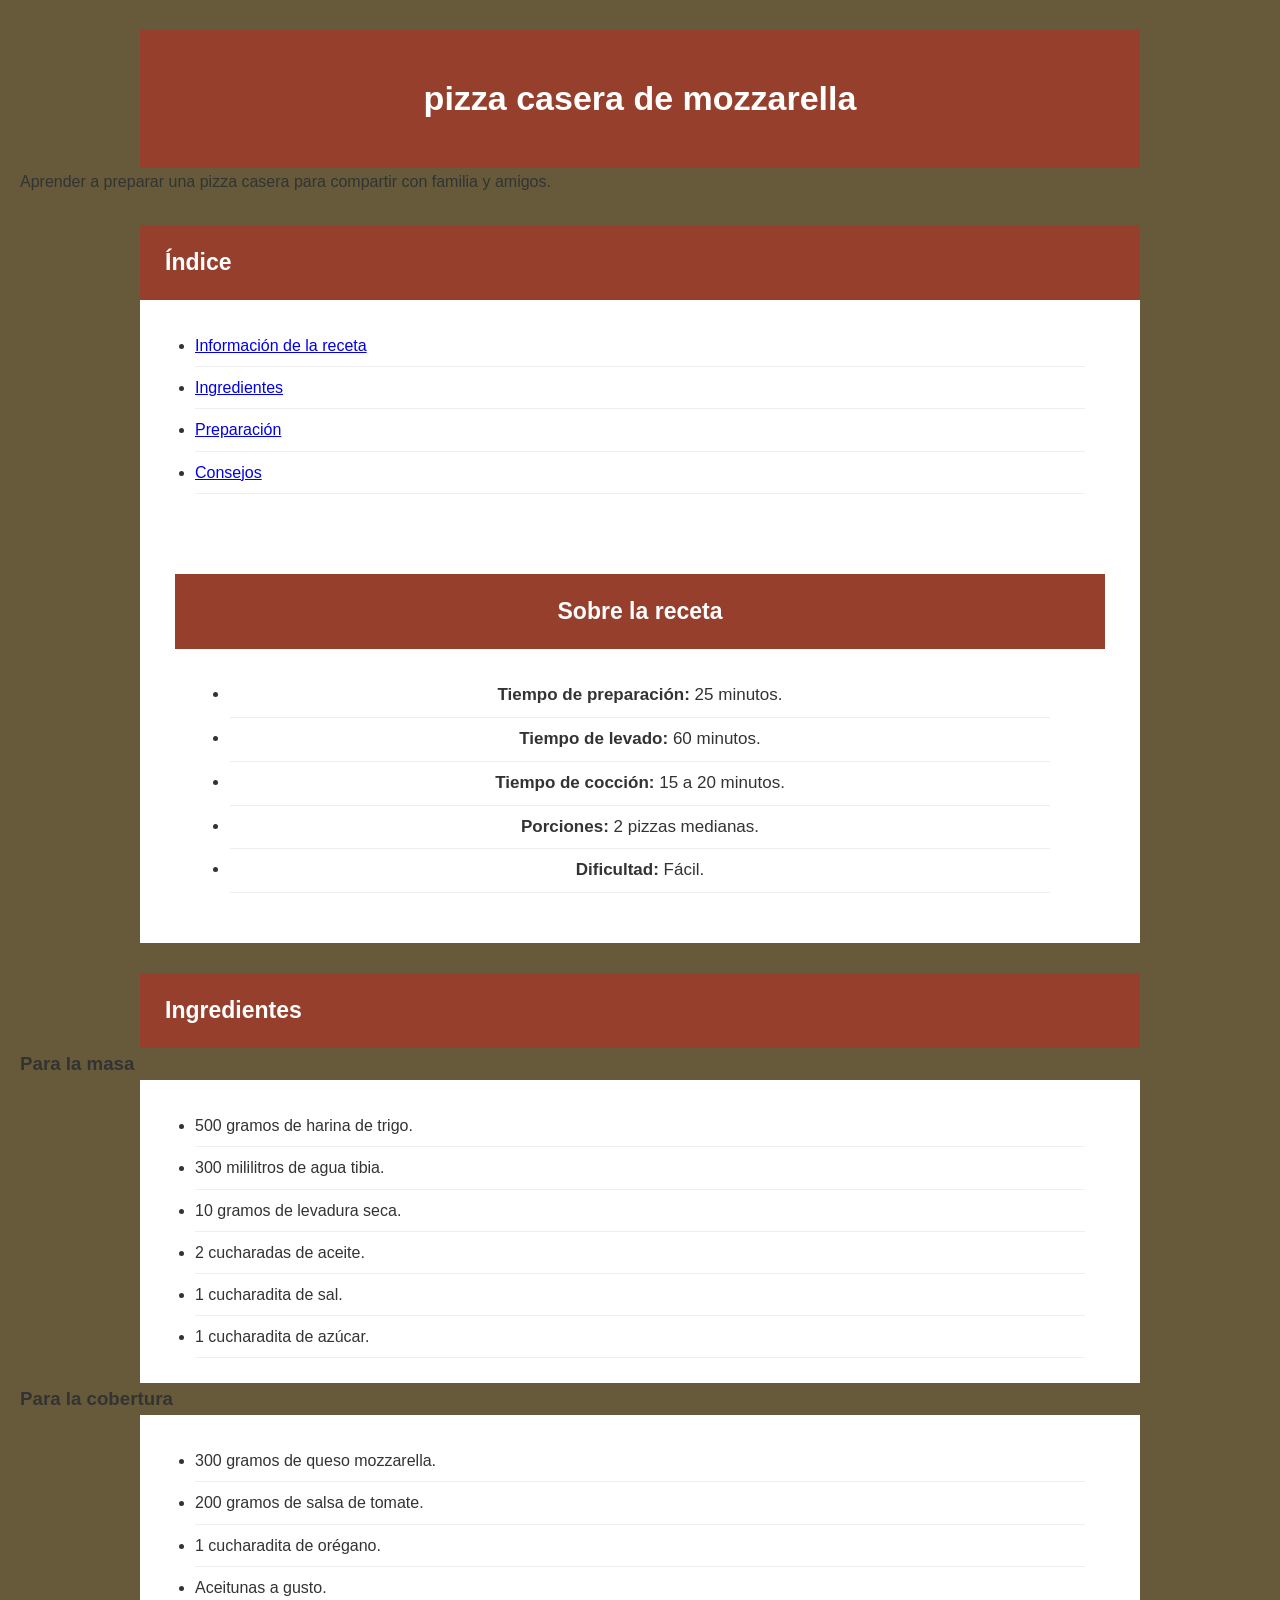
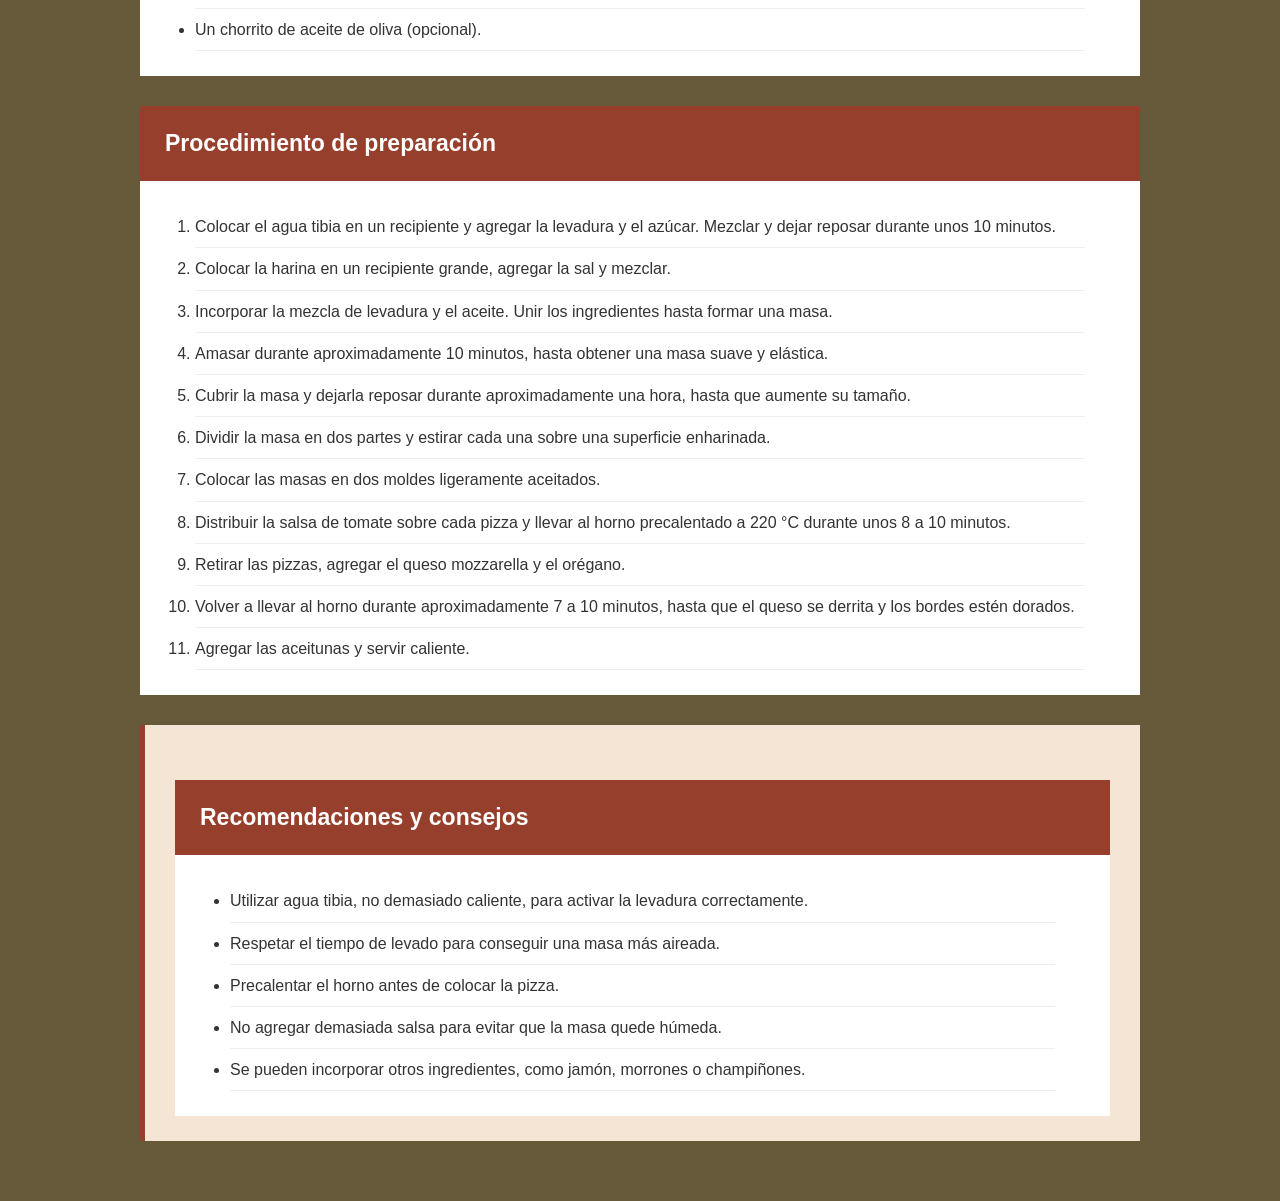
<file: Ejercicio2/index.html>
<!DOCTYPE html>
<html lang="es">
<head>
    <meta charset="UTF-8">
    <meta name="viewport" content="width=device-width, initial-scale=1.0">
    <title>Receta de pizza casera</title>
    <link rel="stylesheet" href="estilo.css">
</head>
<body>

 <header>
        <h1>pizza casera de mozzarella</h1>
        <p>Aprender a preparar una pizza casera para compartir con familia y amigos.</p>
    </header>
  <h2>Índice</h2>
        <ul>
            <li><a href="#informacion">Información de la receta</a></li>
            <li><a href="#ingredientes">Ingredientes</a></li>
            <li><a href="#preparacion">Preparación</a></li>
            <li><a href="#consejos">Consejos</a></li>
        </ul>
    <main>

        <section id="informacion">
            <h2>Sobre la receta</h2>
            <ul>
                <li><strong>Tiempo de preparación:</strong> 25 minutos.</li>
                <li><strong>Tiempo de levado:</strong> 60 minutos.</li>
                <li><strong>Tiempo de cocción:</strong> 15 a 20 minutos.</li>
                <li><strong>Porciones:</strong> 2 pizzas medianas.</li>
                <li><strong>Dificultad:</strong> Fácil.</li>
            </ul>
        </section>
        <section id="ingredientes">
            <h2>Ingredientes</h2>
            <h3>Para la masa</h3>
            <ul>
                <li>500 gramos de harina de trigo.</li>
                <li>300 mililitros de agua tibia.</li>
                <li>10 gramos de levadura seca.</li>
                <li>2 cucharadas de aceite.</li>
                <li>1 cucharadita de sal.</li>
                <li>1 cucharadita de azúcar.</li>
            </ul>
           <h3>Para la cobertura</h3>
            <ul>
                <li>300 gramos de queso mozzarella.</li>
                <li>200 gramos de salsa de tomate.</li>
                <li>1 cucharadita de orégano.</li>
                <li>Aceitunas a gusto.</li>
                <li>Un chorrito de aceite de oliva (opcional).</li>
            </ul>
        </section>
        <section id="preparacion">
            <h2>Procedimiento de preparación</h2>
<ol>                
     <li>Colocar el agua tibia en un recipiente y agregar la levadura y el azúcar. Mezclar y dejar reposar durante unos 10 minutos.</li>
     <li>Colocar la harina en un recipiente grande, agregar la sal y mezclar.</li>
     <li>Incorporar la mezcla de levadura y el aceite. Unir los ingredientes hasta formar una masa.</li>
     <li>Amasar durante aproximadamente 10 minutos, hasta obtener una masa suave y elástica.</li>
    <li>Cubrir la masa y dejarla reposar durante aproximadamente una hora, hasta que aumente su tamaño.</li>
     <li>Dividir la masa en dos partes y estirar cada una sobre una superficie enharinada.</li>
     <li>Colocar las masas en dos moldes ligeramente aceitados.</li>
     <li>Distribuir la salsa de tomate sobre cada pizza y llevar al horno precalentado a 220 °C durante unos 8 a 10 minutos.</li>
     <li>Retirar las pizzas, agregar el queso mozzarella y el orégano.</li>
     <li>Volver a llevar al horno durante aproximadamente 7 a 10 minutos, hasta que el queso se derrita y los bordes estén dorados.</li>
     <li>Agregar las aceitunas y servir caliente.</li>
            </ol>
        </section>

        <section id="consejos">
            <h2>Recomendaciones y consejos</h2>

            <ul>
                <li>Utilizar agua tibia, no demasiado caliente, para activar la levadura correctamente.</li>
                <li>Respetar el tiempo de levado para conseguir una masa más aireada.</li>
                <li>Precalentar el horno antes de colocar la pizza.</li>
                <li>No agregar demasiada salsa para evitar que la masa quede húmeda.</li>
                <li>Se pueden incorporar otros ingredientes, como jamón, morrones o champiñones.</li>
            </ul>
        </section>
 </main>
</body>
</html>
</file>
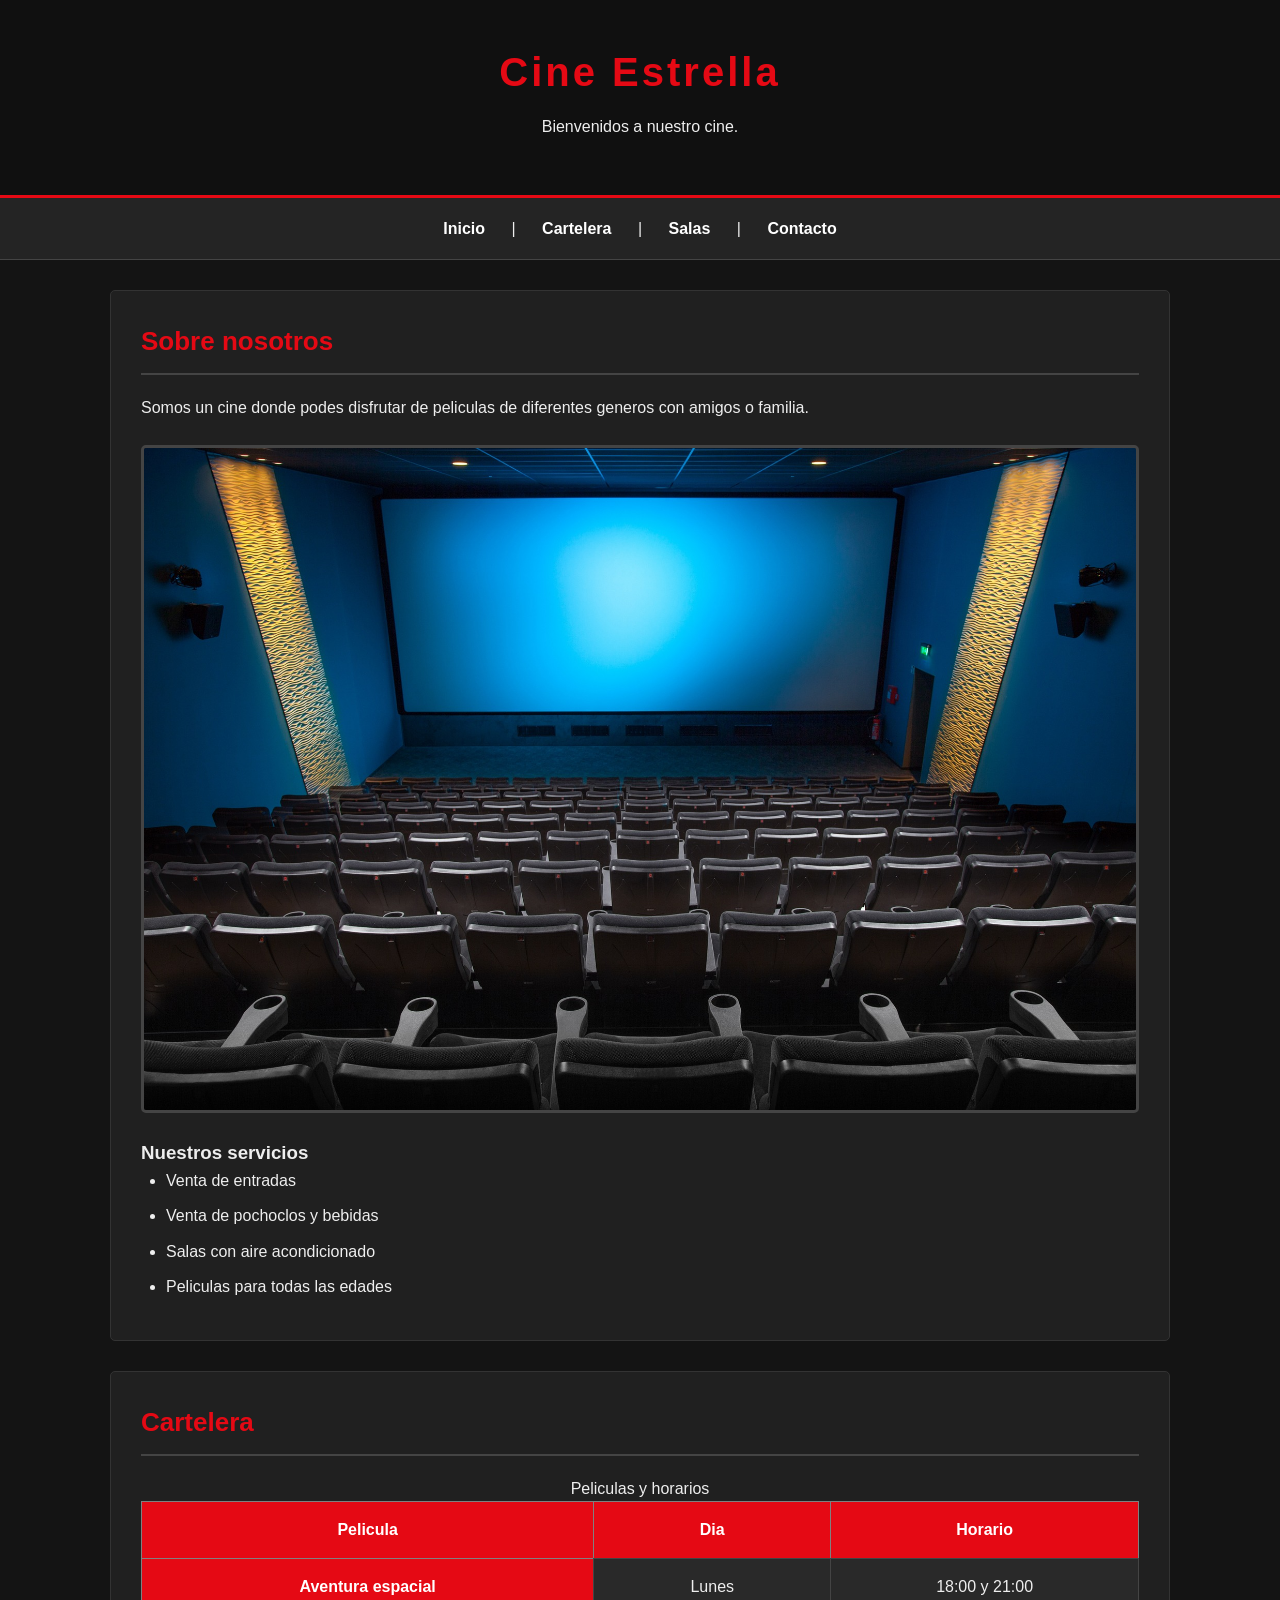
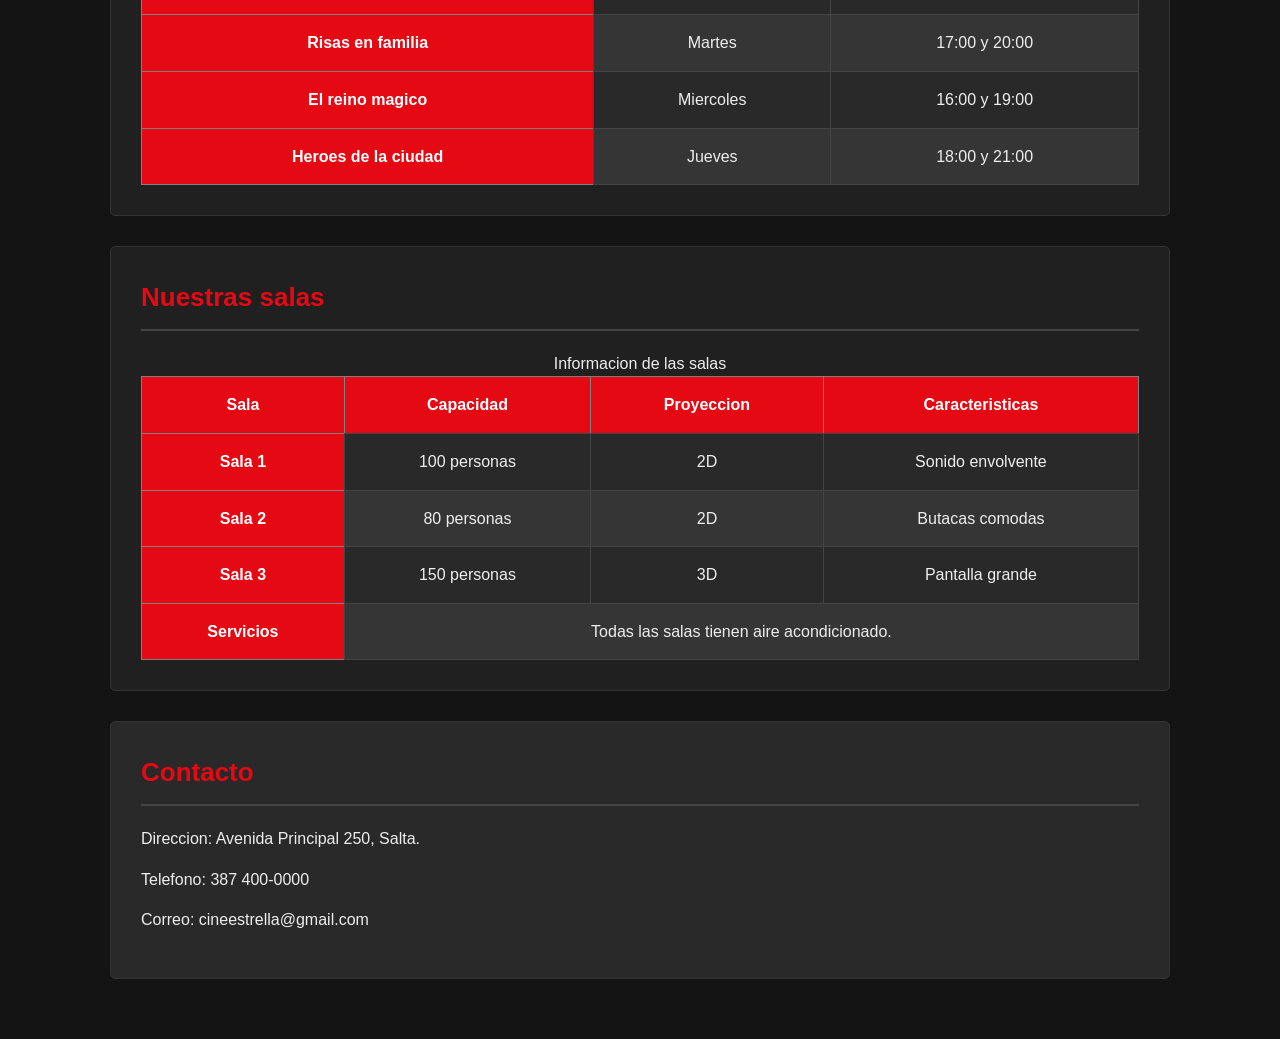
<file: Ejercicio3/index.html>
<!DOCTYPE html>
<html lang="es">
<head>
    <meta charset="UTF-8">
    <title>Cine Estrella</title>
    <link rel="stylesheet" href="estilo3.css">
</head>
<body>

    <header>
        <h1>Cine Estrella</h1>
        <p>Bienvenidos a nuestro cine.</p>
    </header>

    <nav>
        <a href="#inicio">Inicio</a> |
        <a href="#cartelera">Cartelera</a> |
        <a href="#salas">Salas</a> |
        <a href="#contacto">Contacto</a>
    </nav>

    <main>

        <section id="inicio">
            <h2>Sobre nosotros</h2>

            <p>Somos un cine donde podes disfrutar de peliculas de diferentes generos con amigos o familia.</p>

         <img src="cine.jpg" alt="Imagen del cine"> 

            <h3>Nuestros servicios</h3>

            <ul>
                <li>Venta de entradas</li>
                <li>Venta de pochoclos y bebidas</li>
                <li>Salas con aire acondicionado</li>
                <li>Peliculas para todas las edades</li>
            </ul>
        </section>

        <section id="cartelera">
            <h2>Cartelera</h2>

            <table border="1">
                <caption>Peliculas y horarios</caption>

                <thead>
                    <tr>
                        <th scope="col">Pelicula</th>
                        <th scope="col">Dia</th>
                        <th scope="col">Horario</th>
                    </tr>
                </thead>

                <tbody>
                    <tr>
                        <th scope="row">Aventura espacial</th>
                        <td>Lunes</td>
                        <td>18:00 y 21:00</td>
                    </tr>

                    <tr>
                        <th scope="row">Risas en familia</th>
                        <td>Martes</td>
                        <td>17:00 y 20:00</td>
                    </tr>

                    <tr>
                        <th scope="row">El reino magico</th>
                        <td>Miercoles</td>
                        <td>16:00 y 19:00</td>
                    </tr>

                    <tr>
                        <th scope="row">Heroes de la ciudad</th>
                        <td>Jueves</td>
                        <td>18:00 y 21:00</td>
                    </tr>
                </tbody>
            </table>
        </section>

        <section id="salas">
            <h2>Nuestras salas</h2>

            <table border="1">
                <caption>Informacion de las salas</caption>

                <thead>
                    <tr>
                        <th scope="col">Sala</th>
                        <th scope="col">Capacidad</th>
                        <th scope="col">Proyeccion</th>
                        <th scope="col">Caracteristicas</th>
                    </tr>
                </thead>

                    <tr>
                        <th scope="row">Sala 1</th>
                        <td>100 personas</td>
                        <td>2D</td>
                        <td>Sonido envolvente</td>
                    </tr>

                    <tr>
                        <th scope="row">Sala 2</th>
                        <td>80 personas</td>
                        <td>2D</td>
                        <td>Butacas comodas</td>
                    </tr>

                    <tr>
                        <th scope="row">Sala 3</th>
                        <td>150 personas</td>
                        <td>3D</td>
                        <td>Pantalla grande</td>
                    </tr>

                    <tr>
                        <th scope="row">Servicios</th>
                        <td colspan="3">Todas las salas tienen aire acondicionado.</td>
                    </tr>
               
            </table>
        </section>
        <section id="contacto">
            <h2>Contacto</h2>
            <p>Direccion: Avenida Principal 250, Salta.</p>
            <p>Telefono: 387 400-0000</p>
            <p>Correo: cineestrella@gmail.com</p>
        </section>
    </main>

</body>
</html>
</file>
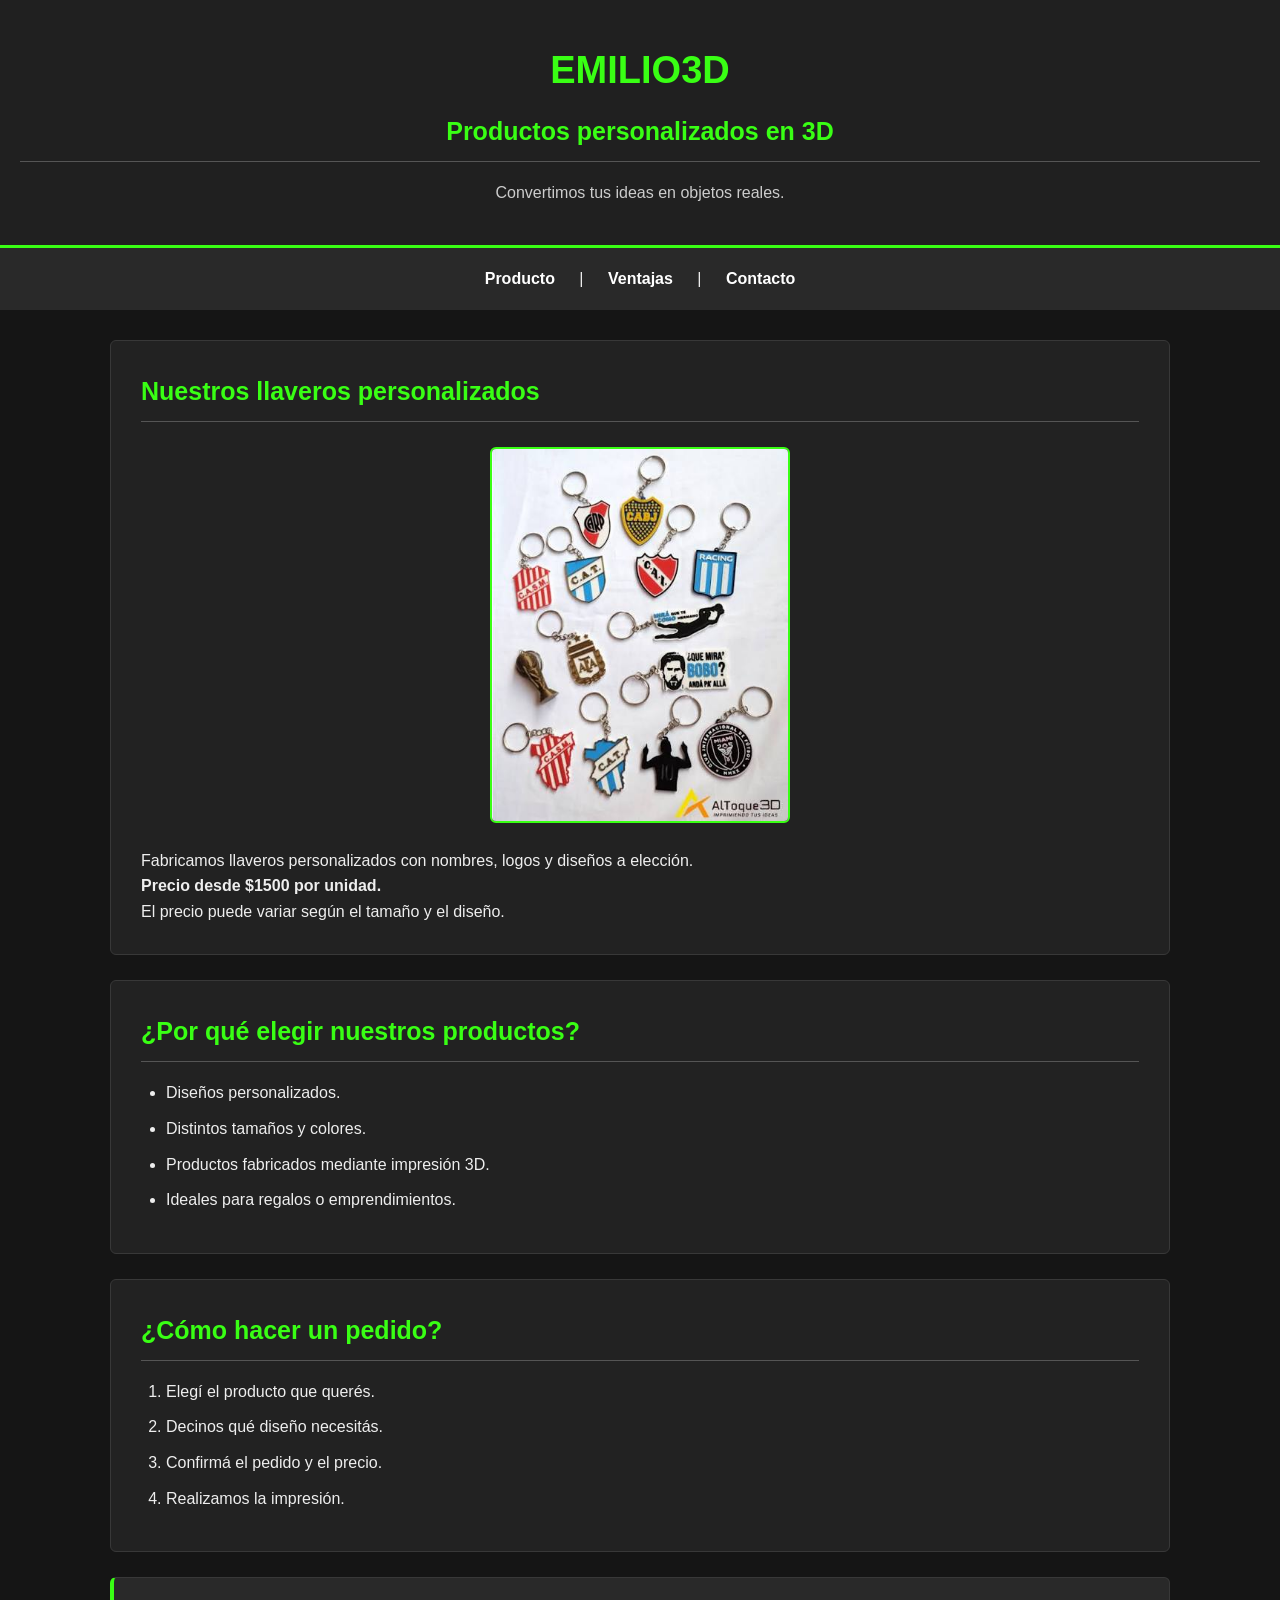
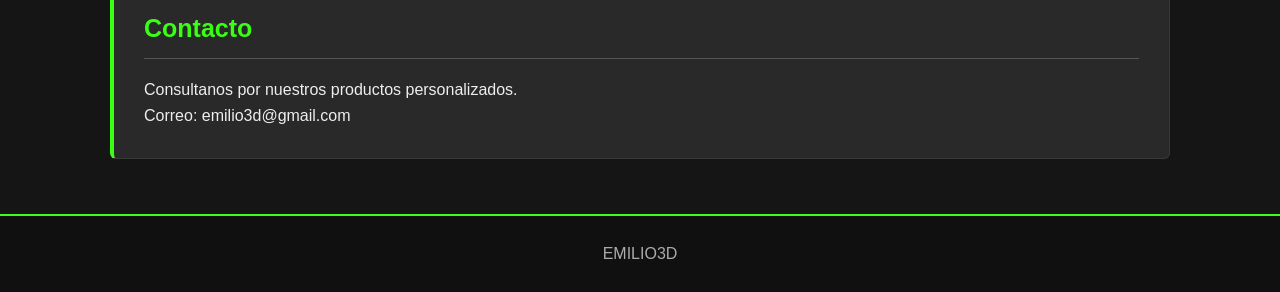
<file: Ejercicio4/index.html>
<!DOCTYPE html>
<html lang="es">
<head>
    <meta charset="UTF-8">
    <title>EMILIO3D - Impresiones 3D</title>
    <link rel="stylesheet" href="estilo4.css">
</head>
<body>

    <header>
        <h1>EMILIO3D</h1>
        <h2>Productos personalizados en 3D</h2>
        <p>Convertimos tus ideas en objetos reales.</p>
    </header>

    <nav>
        <a href="#producto">Producto</a> |
        <a href="#ventajas">Ventajas</a> |
        <a href="#contacto">Contacto</a>
    </nav>

    <main>

        <section id="producto">
            <h2>Nuestros llaveros personalizados</h2>
           <img src="Llaveros.jpg" alt="Llavero personalizado impreso en 3D" width="300">
          <p>Fabricamos llaveros personalizados con nombres, logos y diseños a elección.</p>
              <p><strong>Precio desde $1500 por unidad.</strong></p>
             <p>El precio puede variar según el tamaño y el diseño.</p>
        </section>
         <section id="ventajas">
            <h2>¿Por qué elegir nuestros productos?</h2>

            <ul>
                <li>Diseños personalizados.</li>
                <li>Distintos tamaños y colores.</li>
                <li>Productos fabricados mediante impresión 3D.</li>
                <li>Ideales para regalos o emprendimientos.</li>
            </ul>
        </section>

        <section>
            <h2>¿Cómo hacer un pedido?</h2>

            <ol>
                <li>Elegí el producto que querés.</li>
                <li>Decinos qué diseño necesitás.</li>
                <li>Confirmá el pedido y el precio.</li>
                <li>Realizamos la impresión.</li>
            </ol>
        </section>

        <section id="contacto">
            <h2>Contacto</h2>

            <p>Consultanos por nuestros productos personalizados.</p>

            <p>Correo: emilio3d@gmail.com</p>
        </section>

    </main>

    <footer>
        <p>EMILIO3D </p>
    </footer>

</body>
</html>
</file>
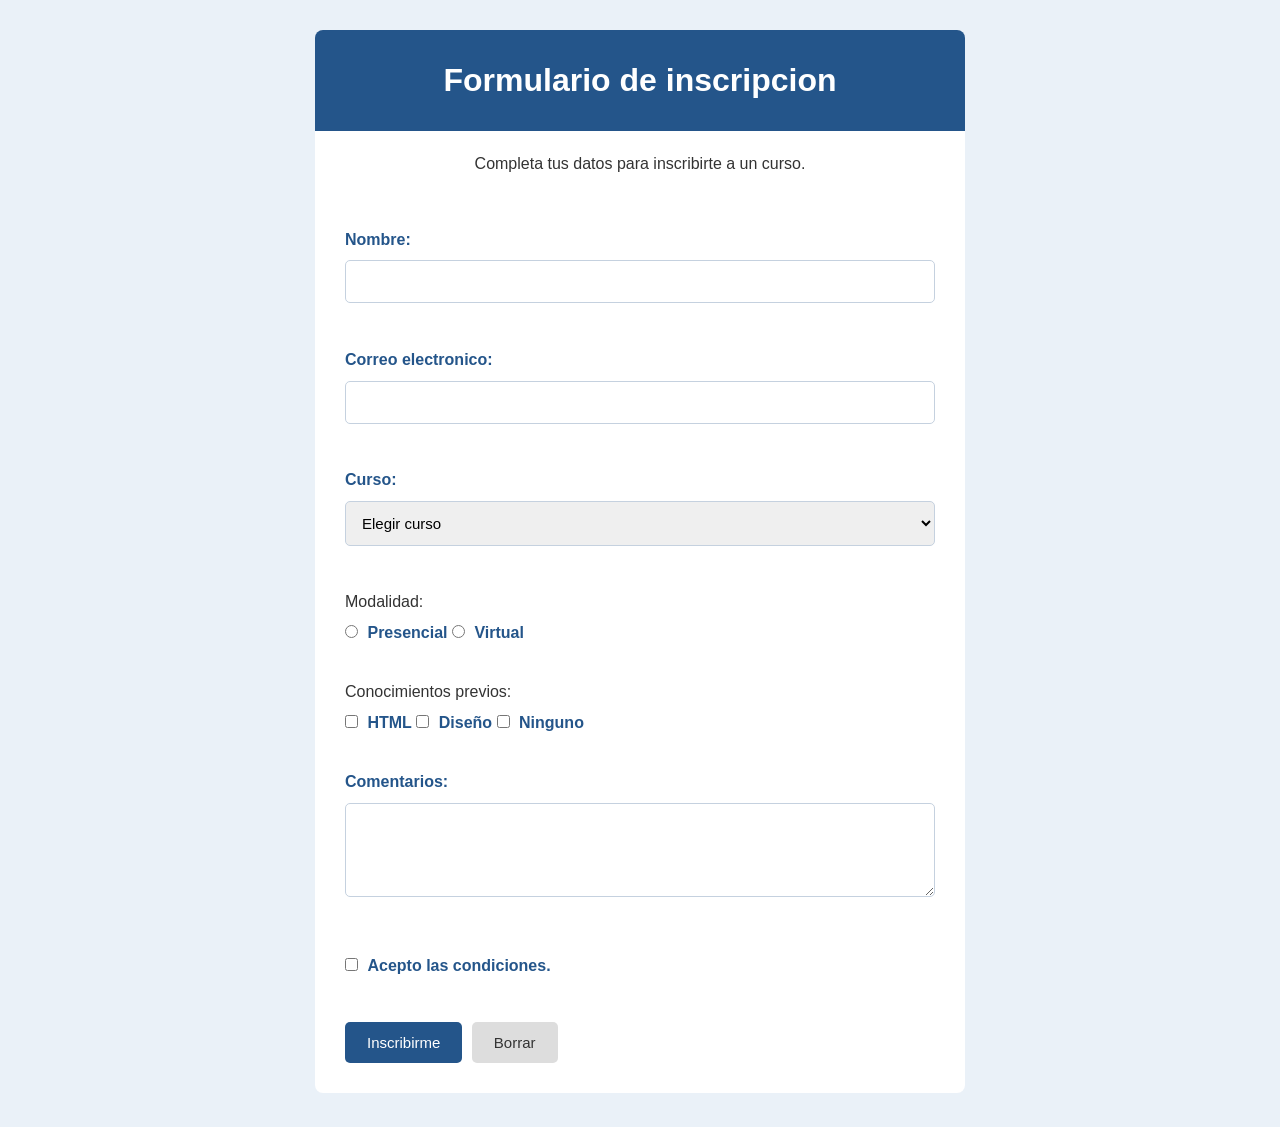
<file: Ejercicio5/index.html>
<!DOCTYPE html>
<html lang="es">
<head>
    <meta charset="UTF-8">
    <meta name="viewport" content="width=device-width, initial-scale=1.0">
    <title>Inscripcion a cursos</title>
    <link rel="stylesheet" href="estilo5.css">
</head>
<body>

    <h1>Formulario de inscripcion</h1>

    <p>Completa tus datos para inscribirte a un curso.</p>

    <form action="#" method="post">

        <label for="nombre">Nombre:</label>
        <input type="text" id="nombre" name="nombre" required>
        <br><br>

        <label for="correo">Correo electronico:</label>
        <input type="email" id="correo" name="correo" required>
        <br><br>

        <label for="curso">Curso:</label>

        <select id="curso" name="curso" required>
            <option value="">Elegir curso</option>

            <optgroup label="Diseño">
                <option value="grafico">Diseño grafico</option>
                <option value="web">Diseño web</option>
            </optgroup>

            <optgroup label="Tecnologia">
                <option value="html">HTML5</option>
                <option value="impresion3d">Impresion 3D</option>
            </optgroup>
        </select>

        <br><br>

        <p>Modalidad:</p>

        <input type="radio" id="presencial" name="modalidad" value="presencial" required>
        <label for="presencial">Presencial</label>

        <input type="radio" id="virtual" name="modalidad" value="virtual">
        <label for="virtual">Virtual</label>

        <br><br>

        <p>Conocimientos previos:</p>

        <input type="checkbox" id="html" name="conocimientos" value="html">
        <label for="html">HTML</label>

        <input type="checkbox" id="diseno" name="conocimientos" value="diseno">
        <label for="diseno">Diseño</label>

        <input type="checkbox" id="ninguno" name="conocimientos" value="ninguno">
        <label for="ninguno">Ninguno</label>

        <br><br>

        <label for="comentarios">Comentarios:</label>
        <br>
        <textarea id="comentarios" name="comentarios" rows="4" cols="30"></textarea>

        <br><br>

        <input type="checkbox" id="acepto" name="acepto" required>
        <label for="acepto">Acepto las condiciones.</label>

        <br><br>

        <input type="submit" value="Inscribirme">
        <input type="reset" value="Borrar">

    </form>

</body>
</html>
</file>
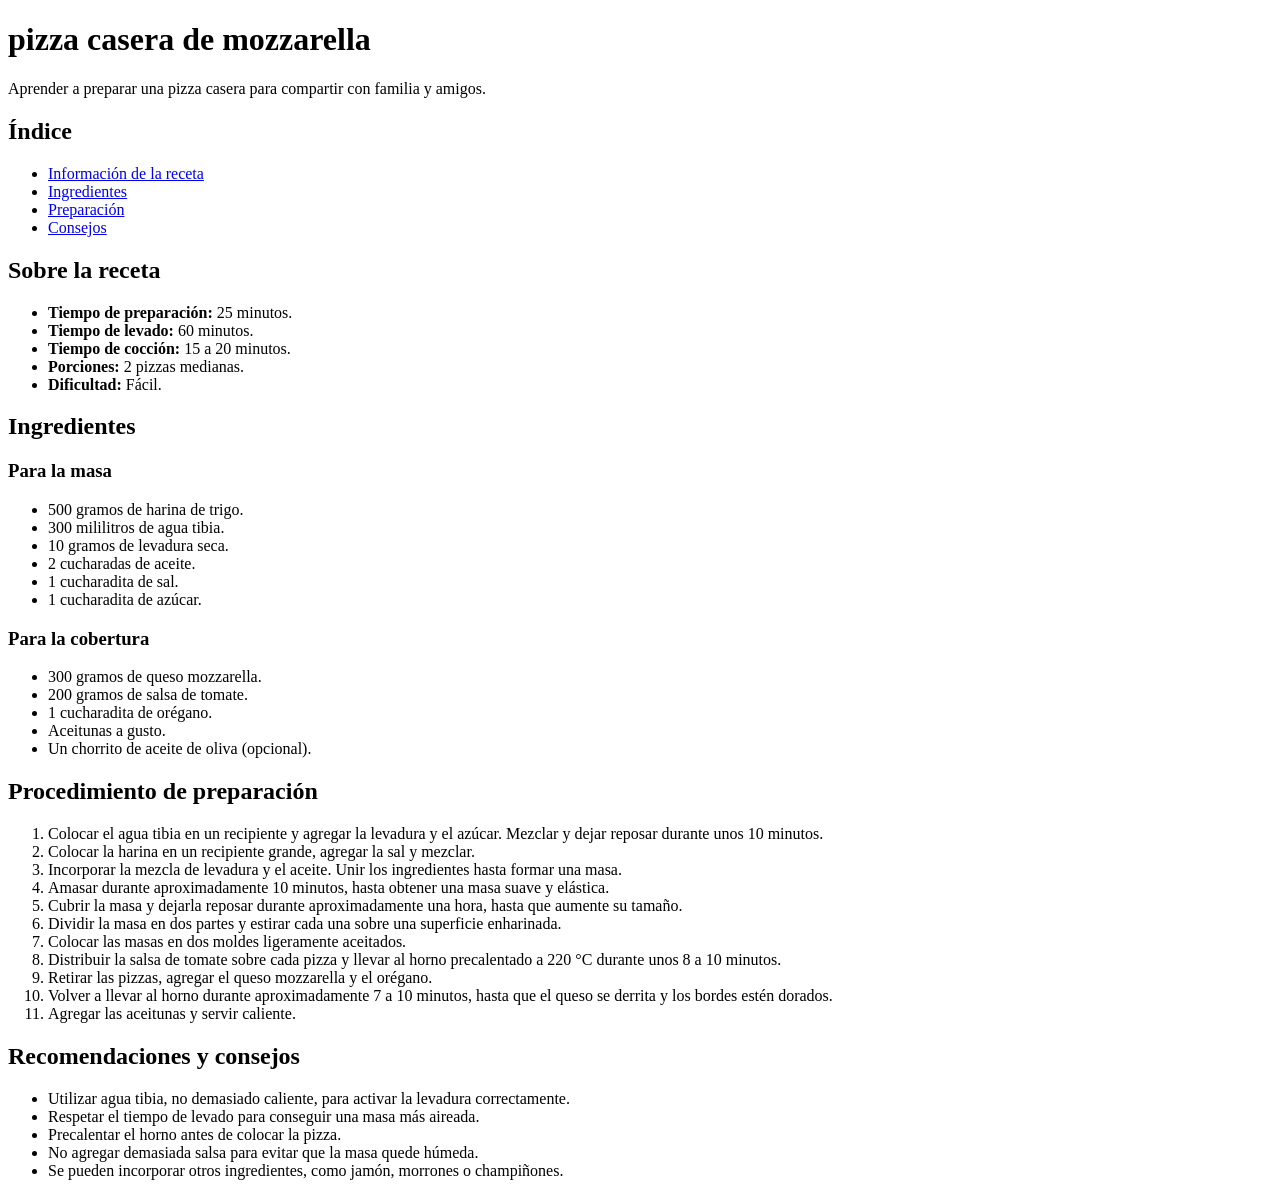
<file: ejercicio2.html>
<!DOCTYPE html>
<html lang="es">
<head>
    <meta charset="UTF-8">
    <meta name="viewport" content="width=device-width, initial-scale=1.0">
    <title>Receta de pizza casera</title>
</head>
<body>

 <header>
        <h1>pizza casera de mozzarella</h1>
        <p>Aprender a preparar una pizza casera para compartir con familia y amigos.</p>
    </header>
  <h2>Índice</h2>
        <ul>
            <li><a href="#informacion">Información de la receta</a></li>
            <li><a href="#ingredientes">Ingredientes</a></li>
            <li><a href="#preparacion">Preparación</a></li>
            <li><a href="#consejos">Consejos</a></li>
        </ul>
    <main>

        <section id="informacion">
            <h2>Sobre la receta</h2>
            <ul>
                <li><strong>Tiempo de preparación:</strong> 25 minutos.</li>
                <li><strong>Tiempo de levado:</strong> 60 minutos.</li>
                <li><strong>Tiempo de cocción:</strong> 15 a 20 minutos.</li>
                <li><strong>Porciones:</strong> 2 pizzas medianas.</li>
                <li><strong>Dificultad:</strong> Fácil.</li>
            </ul>
        </section>
        <section id="ingredientes">
            <h2>Ingredientes</h2>
            <h3>Para la masa</h3>
            <ul>
                <li>500 gramos de harina de trigo.</li>
                <li>300 mililitros de agua tibia.</li>
                <li>10 gramos de levadura seca.</li>
                <li>2 cucharadas de aceite.</li>
                <li>1 cucharadita de sal.</li>
                <li>1 cucharadita de azúcar.</li>
            </ul>
           <h3>Para la cobertura</h3>
            <ul>
                <li>300 gramos de queso mozzarella.</li>
                <li>200 gramos de salsa de tomate.</li>
                <li>1 cucharadita de orégano.</li>
                <li>Aceitunas a gusto.</li>
                <li>Un chorrito de aceite de oliva (opcional).</li>
            </ul>
        </section>
        <section id="preparacion">
            <h2>Procedimiento de preparación</h2>
<ol>                
     <li>Colocar el agua tibia en un recipiente y agregar la levadura y el azúcar. Mezclar y dejar reposar durante unos 10 minutos.</li>
     <li>Colocar la harina en un recipiente grande, agregar la sal y mezclar.</li>
     <li>Incorporar la mezcla de levadura y el aceite. Unir los ingredientes hasta formar una masa.</li>
     <li>Amasar durante aproximadamente 10 minutos, hasta obtener una masa suave y elástica.</li>
    <li>Cubrir la masa y dejarla reposar durante aproximadamente una hora, hasta que aumente su tamaño.</li>
     <li>Dividir la masa en dos partes y estirar cada una sobre una superficie enharinada.</li>
     <li>Colocar las masas en dos moldes ligeramente aceitados.</li>
     <li>Distribuir la salsa de tomate sobre cada pizza y llevar al horno precalentado a 220 °C durante unos 8 a 10 minutos.</li>
     <li>Retirar las pizzas, agregar el queso mozzarella y el orégano.</li>
     <li>Volver a llevar al horno durante aproximadamente 7 a 10 minutos, hasta que el queso se derrita y los bordes estén dorados.</li>
     <li>Agregar las aceitunas y servir caliente.</li>
            </ol>
        </section>

        <section id="consejos">
            <h2>Recomendaciones y consejos</h2>

            <ul>
                <li>Utilizar agua tibia, no demasiado caliente, para activar la levadura correctamente.</li>
                <li>Respetar el tiempo de levado para conseguir una masa más aireada.</li>
                <li>Precalentar el horno antes de colocar la pizza.</li>
                <li>No agregar demasiada salsa para evitar que la masa quede húmeda.</li>
                <li>Se pueden incorporar otros ingredientes, como jamón, morrones o champiñones.</li>
            </ul>
        </section>
 </main>
</body>
</html>
</file>
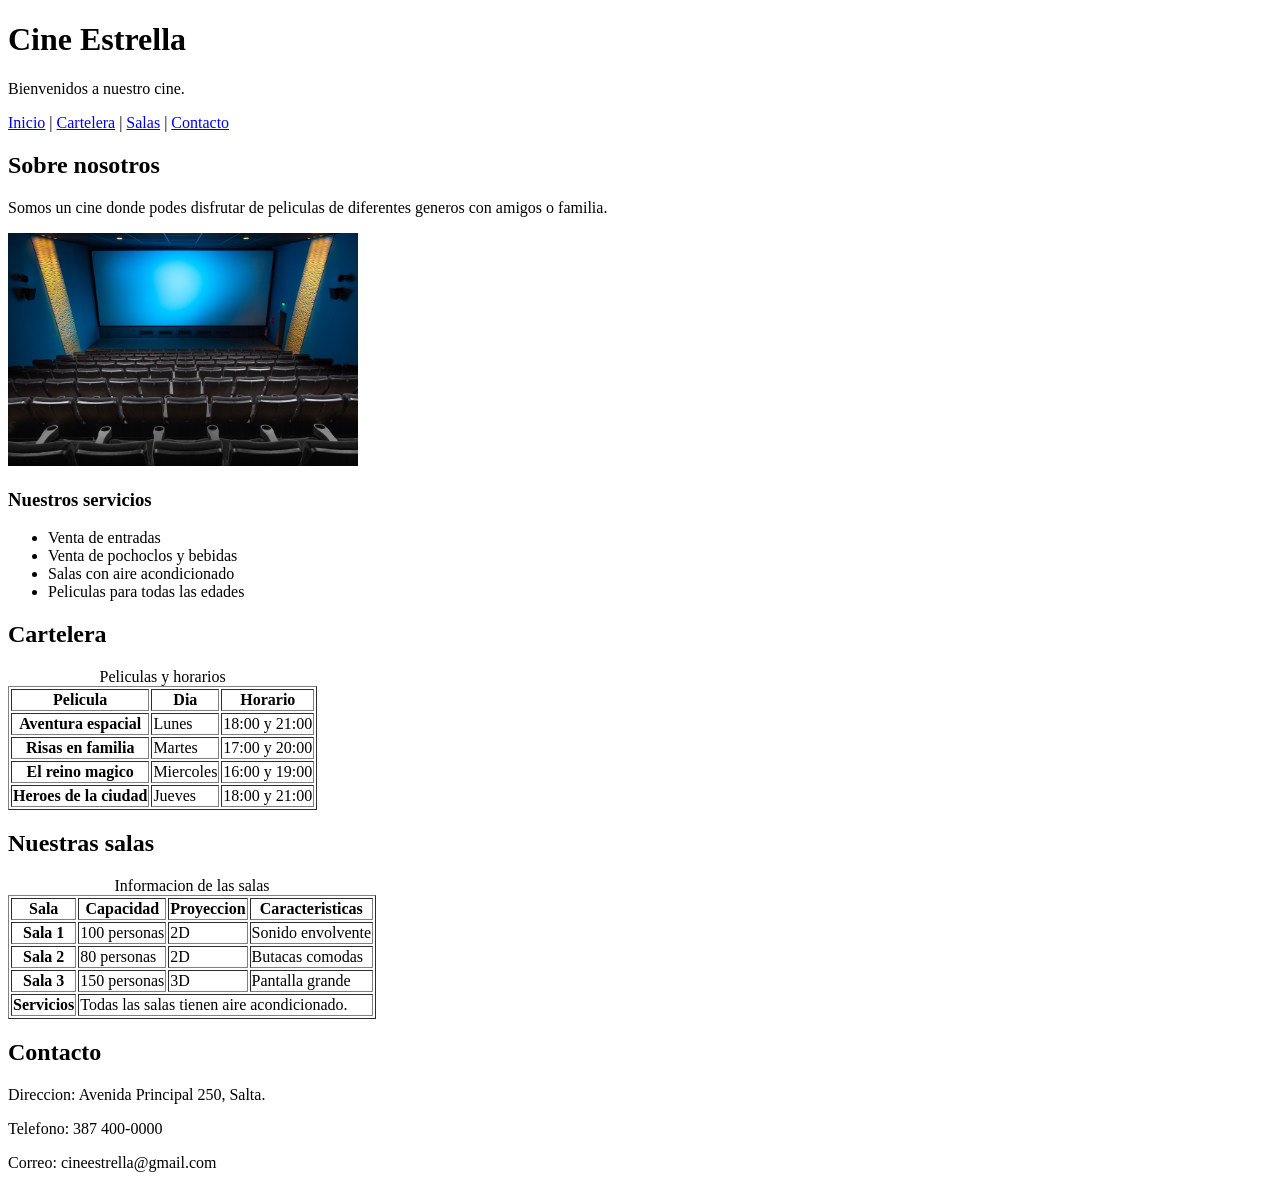
<file: ejercicio3.html>
<!DOCTYPE html>
<html lang="es">
<head>
    <meta charset="UTF-8">
    <title>Cine Estrella</title>
</head>
<body>

    <header>
        <h1>Cine Estrella</h1>
        <p>Bienvenidos a nuestro cine.</p>
    </header>

    <nav>
        <a href="#inicio">Inicio</a> |
        <a href="#cartelera">Cartelera</a> |
        <a href="#salas">Salas</a> |
        <a href="#contacto">Contacto</a>
    </nav>

    <main>

        <section id="inicio">
            <h2>Sobre nosotros</h2>

            <p>Somos un cine donde podes disfrutar de peliculas de diferentes generos con amigos o familia.</p>

            <img src="cine.jpg" alt="Sala de cine con pantalla grande" width="350">

            <h3>Nuestros servicios</h3>

            <ul>
                <li>Venta de entradas</li>
                <li>Venta de pochoclos y bebidas</li>
                <li>Salas con aire acondicionado</li>
                <li>Peliculas para todas las edades</li>
            </ul>
        </section>

        <section id="cartelera">
            <h2>Cartelera</h2>

            <table border="1">
                <caption>Peliculas y horarios</caption>

                <thead>
                    <tr>
                        <th scope="col">Pelicula</th>
                        <th scope="col">Dia</th>
                        <th scope="col">Horario</th>
                    </tr>
                </thead>

                <tbody>
                    <tr>
                        <th scope="row">Aventura espacial</th>
                        <td>Lunes</td>
                        <td>18:00 y 21:00</td>
                    </tr>

                    <tr>
                        <th scope="row">Risas en familia</th>
                        <td>Martes</td>
                        <td>17:00 y 20:00</td>
                    </tr>

                    <tr>
                        <th scope="row">El reino magico</th>
                        <td>Miercoles</td>
                        <td>16:00 y 19:00</td>
                    </tr>

                    <tr>
                        <th scope="row">Heroes de la ciudad</th>
                        <td>Jueves</td>
                        <td>18:00 y 21:00</td>
                    </tr>
                </tbody>
            </table>
        </section>

        <section id="salas">
            <h2>Nuestras salas</h2>

            <table border="1">
                <caption>Informacion de las salas</caption>

                <thead>
                    <tr>
                        <th scope="col">Sala</th>
                        <th scope="col">Capacidad</th>
                        <th scope="col">Proyeccion</th>
                        <th scope="col">Caracteristicas</th>
                    </tr>
                </thead>

                    <tr>
                        <th scope="row">Sala 1</th>
                        <td>100 personas</td>
                        <td>2D</td>
                        <td>Sonido envolvente</td>
                    </tr>

                    <tr>
                        <th scope="row">Sala 2</th>
                        <td>80 personas</td>
                        <td>2D</td>
                        <td>Butacas comodas</td>
                    </tr>

                    <tr>
                        <th scope="row">Sala 3</th>
                        <td>150 personas</td>
                        <td>3D</td>
                        <td>Pantalla grande</td>
                    </tr>

                    <tr>
                        <th scope="row">Servicios</th>
                        <td colspan="3">Todas las salas tienen aire acondicionado.</td>
                    </tr>
               
            </table>
        </section>
        <section id="contacto">
            <h2>Contacto</h2>
            <p>Direccion: Avenida Principal 250, Salta.</p>
            <p>Telefono: 387 400-0000</p>
            <p>Correo: cineestrella@gmail.com</p>
        </section>
    </main>

</body>
</html>
</file>
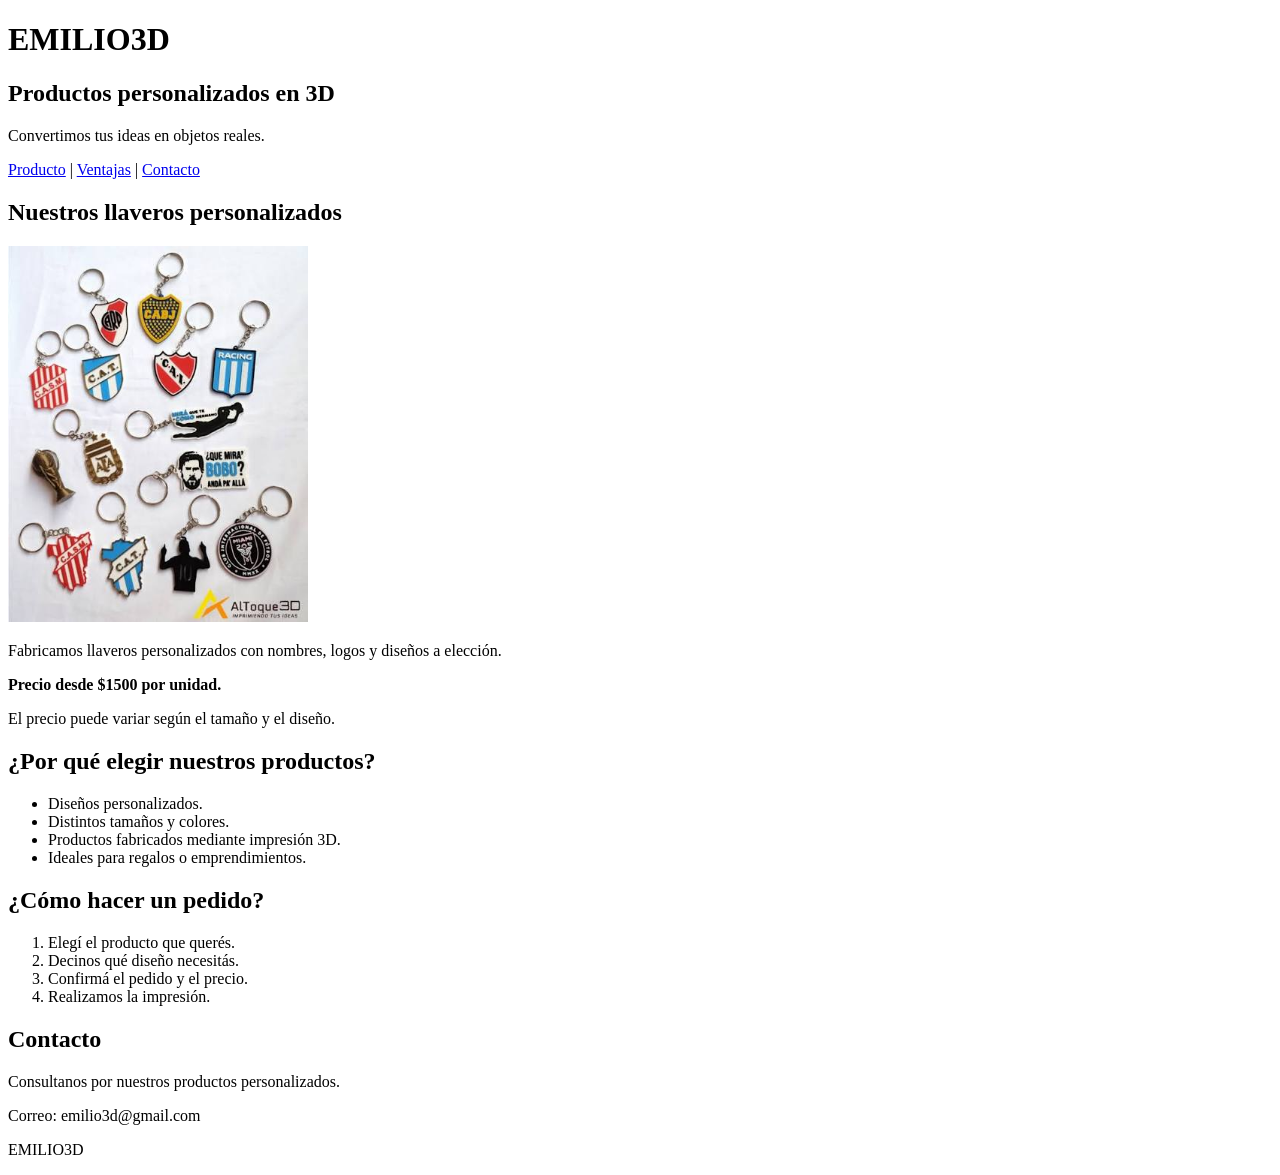
<file: ejercicio4.html>
<!DOCTYPE html>
<html lang="es">
<head>
    <meta charset="UTF-8">
    <title>EMILIO3D - Impresiones 3D</title>
</head>
<body>

    <header>
        <h1>EMILIO3D</h1>
        <h2>Productos personalizados en 3D</h2>
        <p>Convertimos tus ideas en objetos reales.</p>
    </header>

    <nav>
        <a href="#producto">Producto</a> |
        <a href="#ventajas">Ventajas</a> |
        <a href="#contacto">Contacto</a>
    </nav>

    <main>

        <section id="producto">
            <h2>Nuestros llaveros personalizados</h2>
           <img src="Llaveros.jpg" alt="Llavero personalizado impreso en 3D" width="300">
          <p>Fabricamos llaveros personalizados con nombres, logos y diseños a elección.</p>
              <p><strong>Precio desde $1500 por unidad.</strong></p>
             <p>El precio puede variar según el tamaño y el diseño.</p>
        </section>
         <section id="ventajas">
            <h2>¿Por qué elegir nuestros productos?</h2>

            <ul>
                <li>Diseños personalizados.</li>
                <li>Distintos tamaños y colores.</li>
                <li>Productos fabricados mediante impresión 3D.</li>
                <li>Ideales para regalos o emprendimientos.</li>
            </ul>
        </section>

        <section>
            <h2>¿Cómo hacer un pedido?</h2>

            <ol>
                <li>Elegí el producto que querés.</li>
                <li>Decinos qué diseño necesitás.</li>
                <li>Confirmá el pedido y el precio.</li>
                <li>Realizamos la impresión.</li>
            </ol>
        </section>

        <section id="contacto">
            <h2>Contacto</h2>

            <p>Consultanos por nuestros productos personalizados.</p>

            <p>Correo: emilio3d@gmail.com</p>
        </section>

    </main>

    <footer>
        <p>EMILIO3D </p>
    </footer>

</body>
</html>
</file>
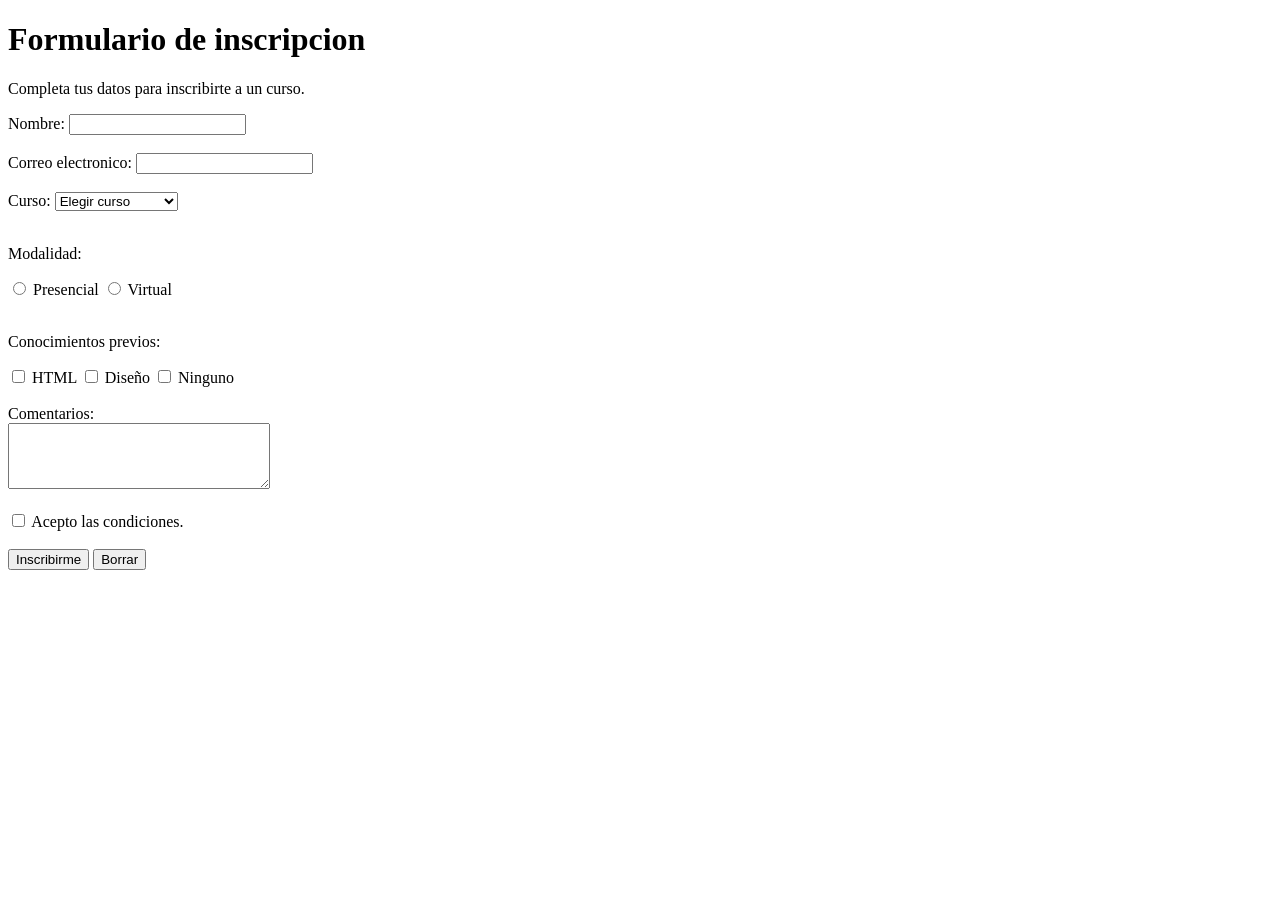
<file: ejercicio5.html>
<!DOCTYPE html>
<html lang="es">
<head>
    <meta charset="UTF-8">
    <title>Inscripcion a cursos</title>
</head>
<body>

    <h1>Formulario de inscripcion</h1>

    <p>Completa tus datos para inscribirte a un curso.</p>

    <form action="#" method="post">

        <label for="nombre">Nombre:</label>
        <input type="text" id="nombre" name="nombre" required>
        <br><br>

        <label for="correo">Correo electronico:</label>
        <input type="email" id="correo" name="correo" required>
        <br><br>

        <label for="curso">Curso:</label>

        <select id="curso" name="curso" required>
            <option value="">Elegir curso</option>

            <optgroup label="Diseño">
                <option value="grafico">Diseño grafico</option>
                <option value="web">Diseño web</option>
            </optgroup>

            <optgroup label="Tecnologia">
                <option value="html">HTML5</option>
                <option value="impresion3d">Impresion 3D</option>
            </optgroup>
        </select>

        <br><br>

        <p>Modalidad:</p>

        <input type="radio" id="presencial" name="modalidad" value="presencial" required>
        <label for="presencial">Presencial</label>

        <input type="radio" id="virtual" name="modalidad" value="virtual">
        <label for="virtual">Virtual</label>

        <br><br>

        <p>Conocimientos previos:</p>

        <input type="checkbox" id="html" name="conocimientos" value="html">
        <label for="html">HTML</label>

        <input type="checkbox" id="diseno" name="conocimientos" value="diseno">
        <label for="diseno">Diseño</label>

        <input type="checkbox" id="ninguno" name="conocimientos" value="ninguno">
        <label for="ninguno">Ninguno</label>

        <br><br>

        <label for="comentarios">Comentarios:</label>
        <br>
        <textarea id="comentarios" name="comentarios" rows="4" cols="30"></textarea>

        <br><br>

        <input type="checkbox" id="acepto" name="acepto" required>
        <label for="acepto">Acepto las condiciones.</label>

        <br><br>

        <input type="submit" value="Inscribirme">
        <input type="reset" value="Borrar">

    </form>

</body>
</html>
</file>
<file: Ejercicio2/estilo.css>
* {
    margin: 0;
    padding: 0;
    box-sizing: border-box;
}

body {
    font-family: Arial, sans-serif;
    background-color: #665a3a;
    color: #333333;
    line-height: 1.7;
    padding: 30px 20px;
}


h1 {
    max-width: 1000px;
    margin: auto;
    padding: 40px 20px;
    background-color: #963f2d;
    color: white;
    text-align: center;
    font-size: 34px;
}


#informacion {
    max-width: 1000px;
    margin: auto;
    padding: 25px 35px;
    background-color: white;
    text-align: center;
    font-size: 17px;
}


nav {
    max-width: 1000px;
    margin: auto;
    padding: 20px;
    background-color: #292929;
    text-align: center;
}

nav a {
    color: white;
    text-decoration: none;
    margin: 0 20px;
    font-weight: bold;
}

nav a:hover {
    color: #e6a17e;
}


h2 {
    max-width: 1000px;
    margin: 30px auto 0;
    padding: 18px 25px;
    background-color: #963f2d;
    color: white;
    font-size: 23px;
}


ul, ol {
    max-width: 1000px;
    margin: auto;
    padding: 25px 55px;
    background-color: white;
}

li {
    padding: 7px 0;
    border-bottom: 1px solid #eeeeee;
}


#consejos {
    max-width: 1000px;
    margin: 30px auto;
    padding: 25px 30px;
    background-color: #f5e5d5;
    border-left: 5px solid #963f2d;
}


a {
    transition: color 0.3s;
}


@media (max-width: 600px) {

    body {
        padding: 10px;
    }

    h1 {
        font-size: 25px;
        padding: 25px 15px;
    }

    #informacion {
        padding: 20px 15px;
        font-size: 15px;
    }

    nav {
        padding: 15px 10px;
    }

    nav a {
        display: inline-block;
        margin: 8px;
        font-size: 14px;
    }

    h2 {
        font-size: 19px;
        padding: 14px;
    }

    ul, ol {
        padding: 20px 35px;
    }

    #consejos {
        padding: 20px;
    }
}
</file>
<file: Ejercicio3/estilo3.css>
* {
    margin: 0;
    padding: 0;
    box-sizing: border-box;
}

body {
    font-family: Arial, sans-serif;
    background-color: #141414;
    color: #eeeeee;
    line-height: 1.6;
}


header {
    background-color: #101010;
    padding: 40px 20px;
    text-align: center;
    border-bottom: 3px solid #e50914;
}

h1 {
    color: #e50914;
    font-size: 40px;
    letter-spacing: 3px;
    margin-bottom: 10px;
}


nav {
    background-color: #242424;
    padding: 18px;
    text-align: center;
    border-bottom: 1px solid #444444;
}

nav a {
    color: white;
    text-decoration: none;
    font-weight: bold;
    margin: 0 22px;
}

nav a:hover {
    color: #e50914;
}


main {
    max-width: 1100px;
    margin: auto;
    padding: 30px 20px;
}

section {
    background-color: #202020;
    margin-bottom: 30px;
    padding: 30px;
    border-radius: 5px;
    border: 1px solid #333333;
}


h2 {
    color: #e50914;
    font-size: 26px;
    margin-bottom: 20px;
    padding-bottom: 10px;
    border-bottom: 2px solid #444444;
}


p {
    margin-bottom: 15px;
}


img {
    display: block;
    max-width: 100%;
    height: auto;
    margin: 25px auto;
    border: 3px solid #444444;
    border-radius: 5px;
}


ul {
    padding-left: 25px;
}

li {
    margin-bottom: 10px;
}


table {
    width: 100%;
    border-collapse: collapse;
    margin-top: 20px;
    background-color: #292929;
}

th {
    background-color: #e50914;
    color: white;
    padding: 15px;
    text-align: center;
}

td {
    padding: 13px;
    text-align: center;
    border: 1px solid #444444;
}

tr:nth-child(even) {
    background-color: #353535;
}


#contacto {
    background-color: #292929;
}


footer {
    background-color: #101010;
    text-align: center;
    padding: 25px;
    color: #bbbbbb;
    border-top: 3px solid #e50914;
}


@media (max-width: 600px) {

    h1 {
        font-size: 28px;
    }

    nav {
        padding: 12px;
    }

    nav a {
        display: inline-block;
        margin: 8px;
        font-size: 14px;
    }

    main {
        padding: 15px 10px;
    }

    section {
        padding: 18px;
    }

    h2 {
        font-size: 21px;
    }

    table {
        font-size: 12px;
    }

    th, td {
        padding: 8px 5px;
    }
}
</file>
<file: Ejercicio4/estilo4.css>
/* CONFIGURACION GENERAL */
* {
    margin: 0;
    padding: 0;
    box-sizing: border-box;
}

body {
    font-family: Arial, sans-serif;
    background-color: #151515;
    color: #eeeeee;
    line-height: 1.6;
}

/* ENCABEZADO */
header {
    background-color: #202020;
    text-align: center;
    padding: 40px 20px;
    border-bottom: 3px solid #39ff14;
}

h1 {
    color: #39ff14;
    font-size: 38px;
    margin-bottom: 10px;
}

header p {
    color: #cccccc;
}

/* MENU DE NAVEGACION */
nav {
    background-color: #292929;
    padding: 18px;
    text-align: center;
}

nav a {
    color: white;
    text-decoration: none;
    margin: 0 20px;
    font-weight: bold;
}

nav a:hover {
    color: #39ff14;
}

/* CONTENIDO PRINCIPAL */
main {
    max-width: 1100px;
    margin: auto;
    padding: 30px 20px;
}

section {
    background-color: #222222;
    padding: 30px;
    margin-bottom: 25px;
    border: 1px solid #383838;
    border-radius: 6px;
}

/* TITULOS */
h2 {
    color: #39ff14;
    font-size: 25px;
    margin-bottom: 18px;
    border-bottom: 1px solid #555555;
    padding-bottom: 10px;
}

/* IMAGEN DEL PRODUCTO */
img {
    display: block;
    max-width: 100%;
    height: auto;
    margin: 25px auto;
    border: 2px solid #39ff14;
    border-radius: 6px;
}

/* LISTAS */
ul, ol {
    padding-left: 25px;
}

li {
    margin-bottom: 10px;
}

/* INFORMACION DE CONTACTO */
#contacto {
    background-color: #292929;
    border-left: 4px solid #39ff14;
}

/* PIE DE PAGINA */
footer {
    background-color: #101010;
    text-align: center;
    padding: 25px;
    color: #aaaaaa;
    border-top: 2px solid #39ff14;
}

/* ADAPTACION PARA CELULARES */
@media (max-width: 600px) {

    h1 {
        font-size: 28px;
    }

    nav a {
        display: inline-block;
        margin: 8px;
    }

    main {
        padding: 15px 10px;
    }

    section {
        padding: 18px;
    }

    h2 {
        font-size: 21px;
    }
}
</file>
<file: Ejercicio5/estilo5.css>
* {
    margin: 0;
    padding: 0;
    box-sizing: border-box;
}

body {
    font-family: Arial, sans-serif;
    background-color: #eaf1f8;
    color: #333333;
    line-height: 1.6;
    padding: 30px 15px;
}


h1 {
    max-width: 650px;
    margin: auto;
    padding: 25px;
    background-color: #24558a;
    color: white;
    text-align: center;
    border-radius: 8px 8px 0 0;
}


body > p {
    max-width: 650px;
    margin: auto;
    padding: 20px;
    background-color: white;
    text-align: center;
}


form {
    max-width: 650px;
    margin: auto;
    padding: 30px;
    background-color: white;
    border-radius: 0 0 8px 8px;
}


label {
    display: inline-block;
    margin-bottom: 8px;
    font-weight: bold;
    color: #24558a;
}


input[type="text"],
input[type="email"],
select,
textarea {
    width: 100%;
    padding: 12px;
    margin-bottom: 18px;
    border: 1px solid #c5d1df;
    border-radius: 5px;
    font-size: 15px;
}


input[type="radio"],
input[type="checkbox"] {
    margin: 10px 5px 15px 0;
}


textarea {
    resize: vertical;
}


input[type="submit"],
input[type="reset"] {
    padding: 12px 22px;
    border: none;
    border-radius: 5px;
    font-size: 15px;
    cursor: pointer;
    margin: 10px 5px 0 0;
}

input[type="submit"] {
    background-color: #24558a;
    color: white;
}

input[type="reset"] {
    background-color: #dddddd;
    color: #333333;
}


input[type="submit"]:hover {
    background-color: #173d66;
}

input[type="reset"]:hover {
    background-color: #bbbbbb;
}


@media (max-width: 600px) {
    body {
        padding: 15px 10px;
    }

    h1 {
        font-size: 24px;
        padding: 20px 10px;
    }

    form {
        padding: 20px 15px;
    }

    input[type="submit"],
    input[type="reset"] {
        width: 100%;
        margin: 8px 0;
    }
}
</file>
